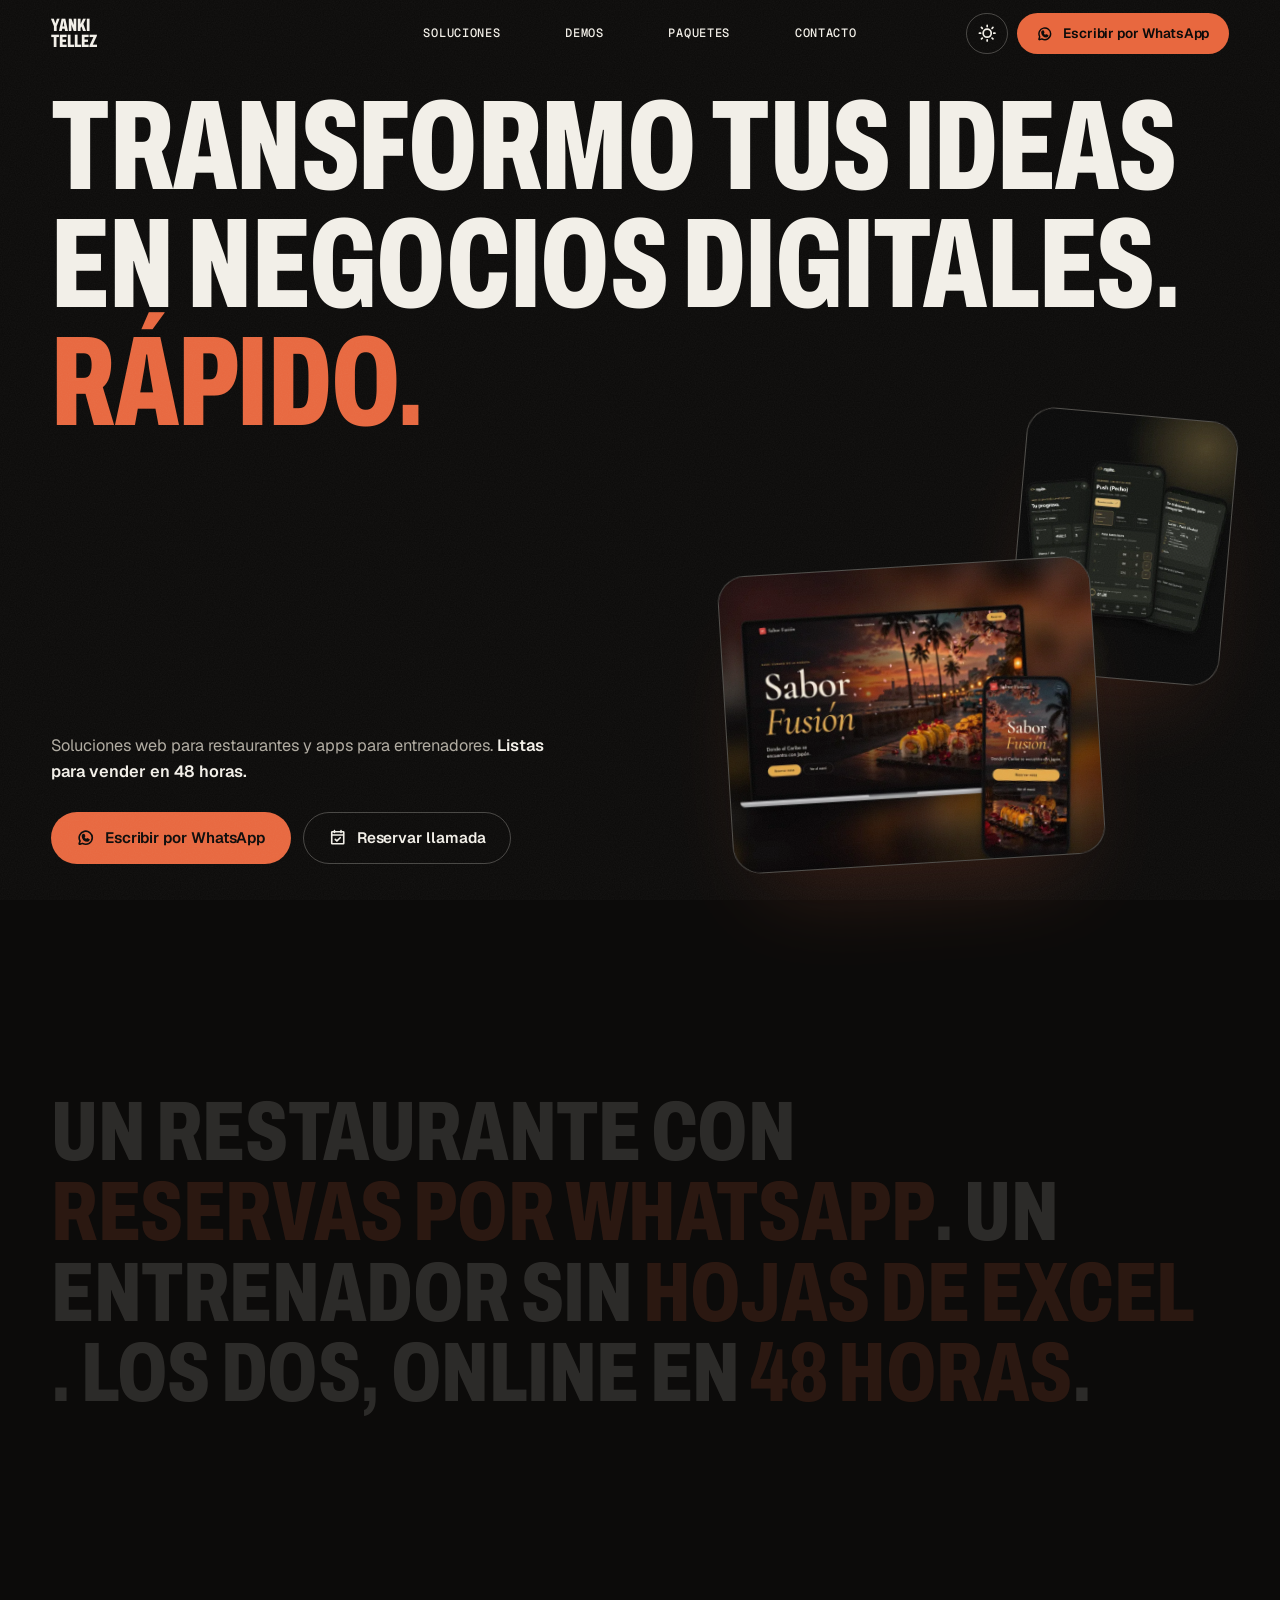
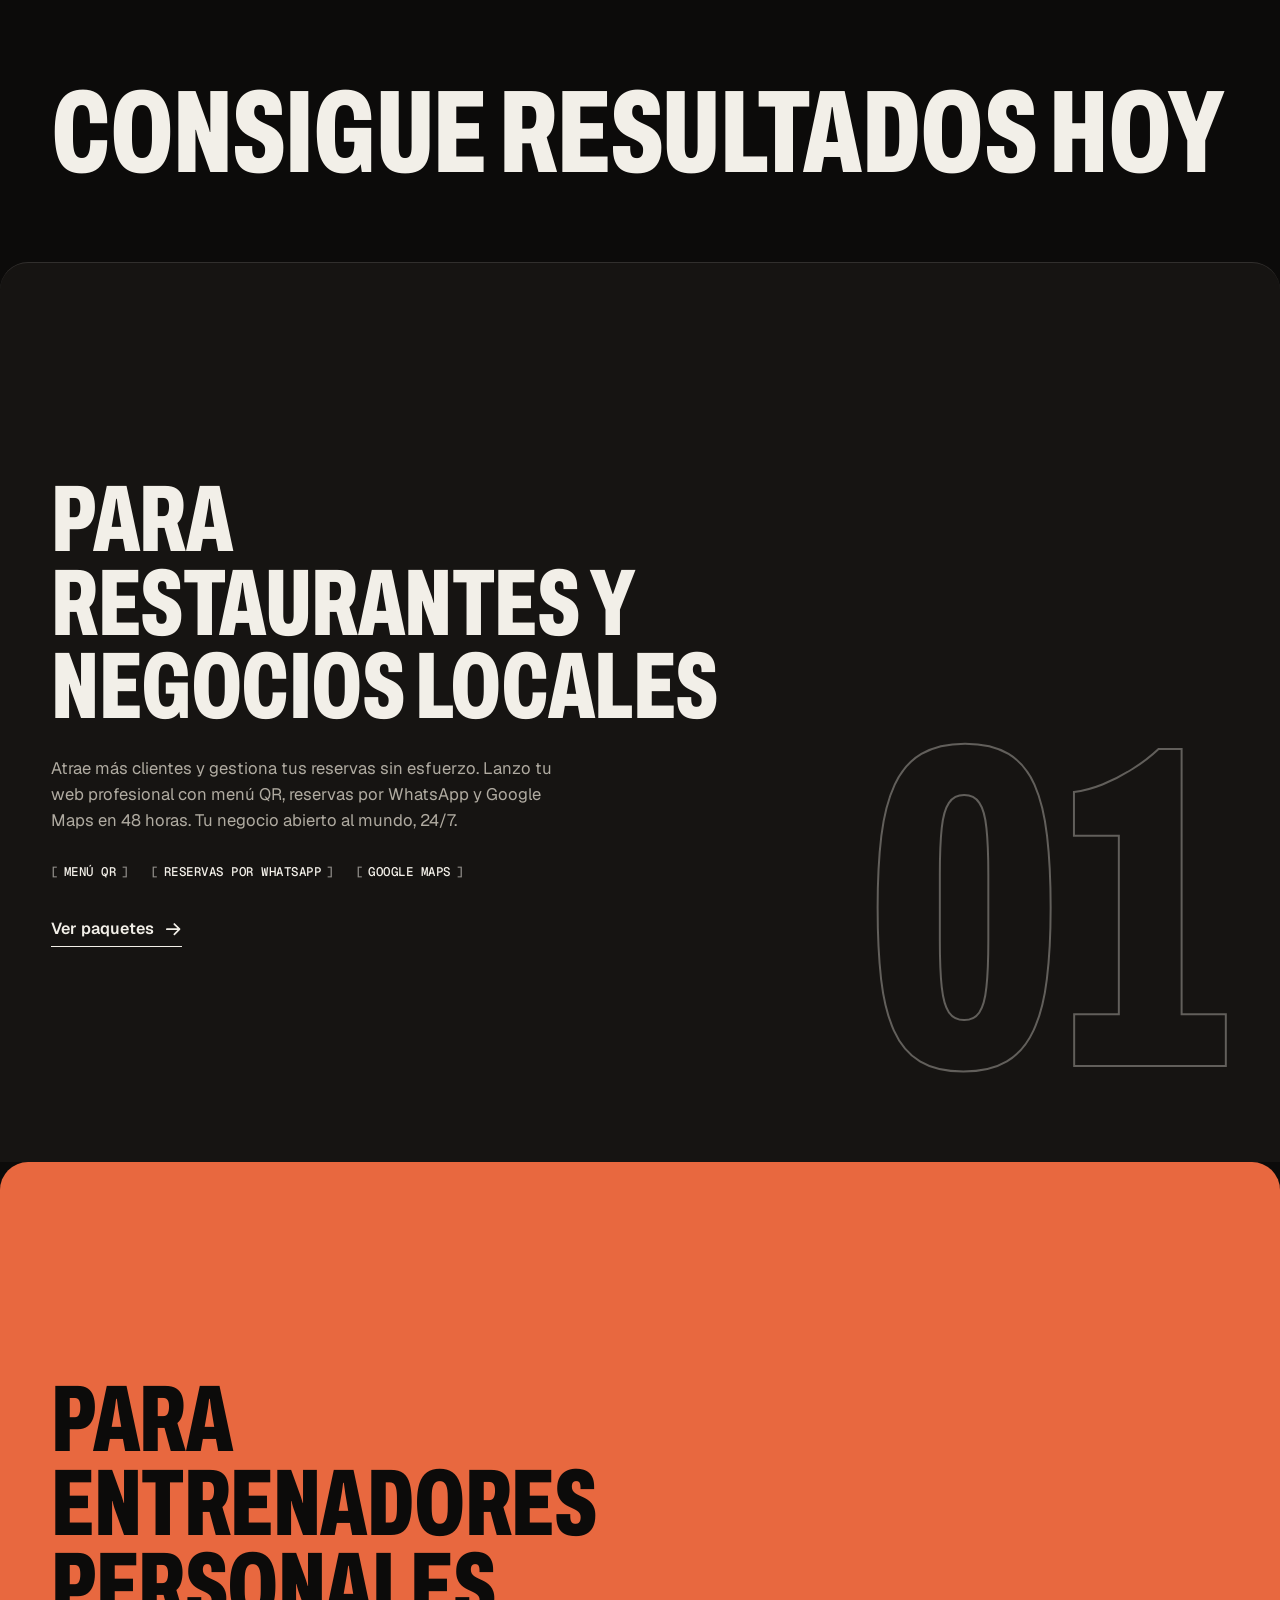
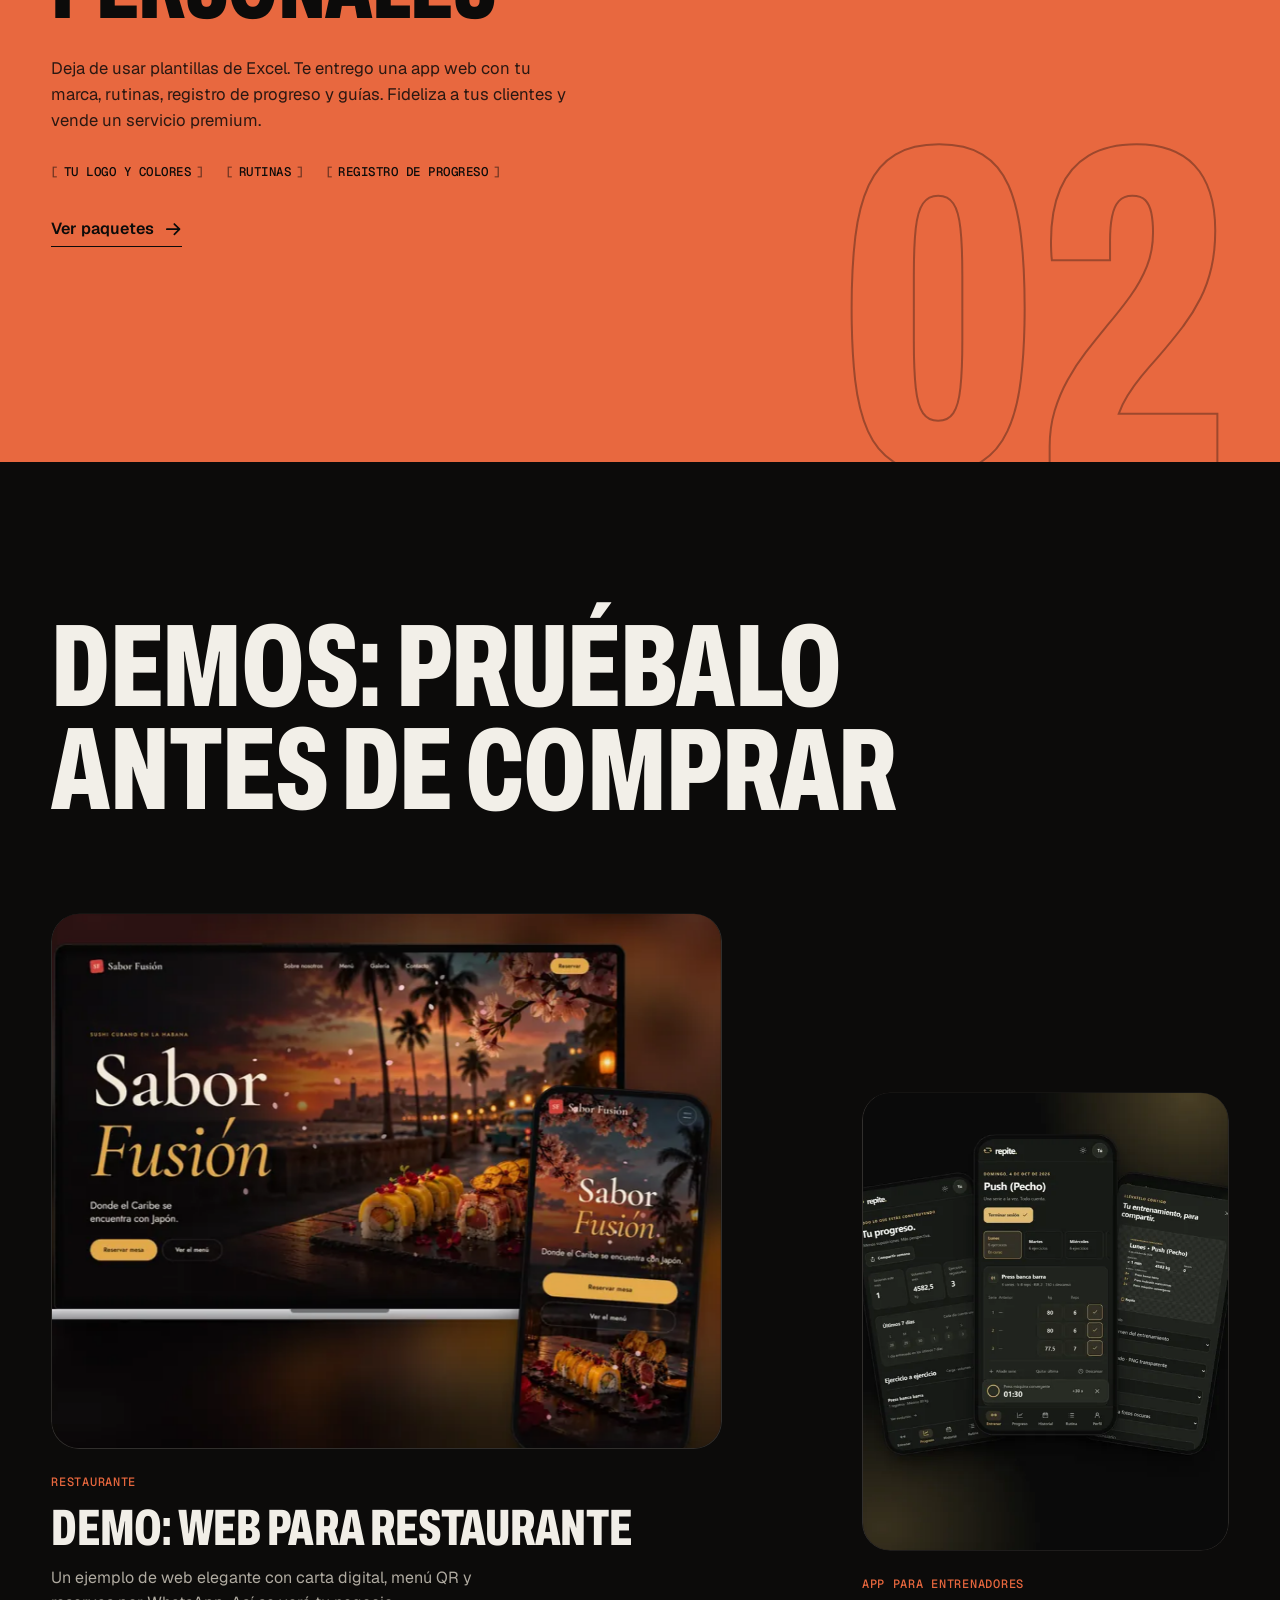
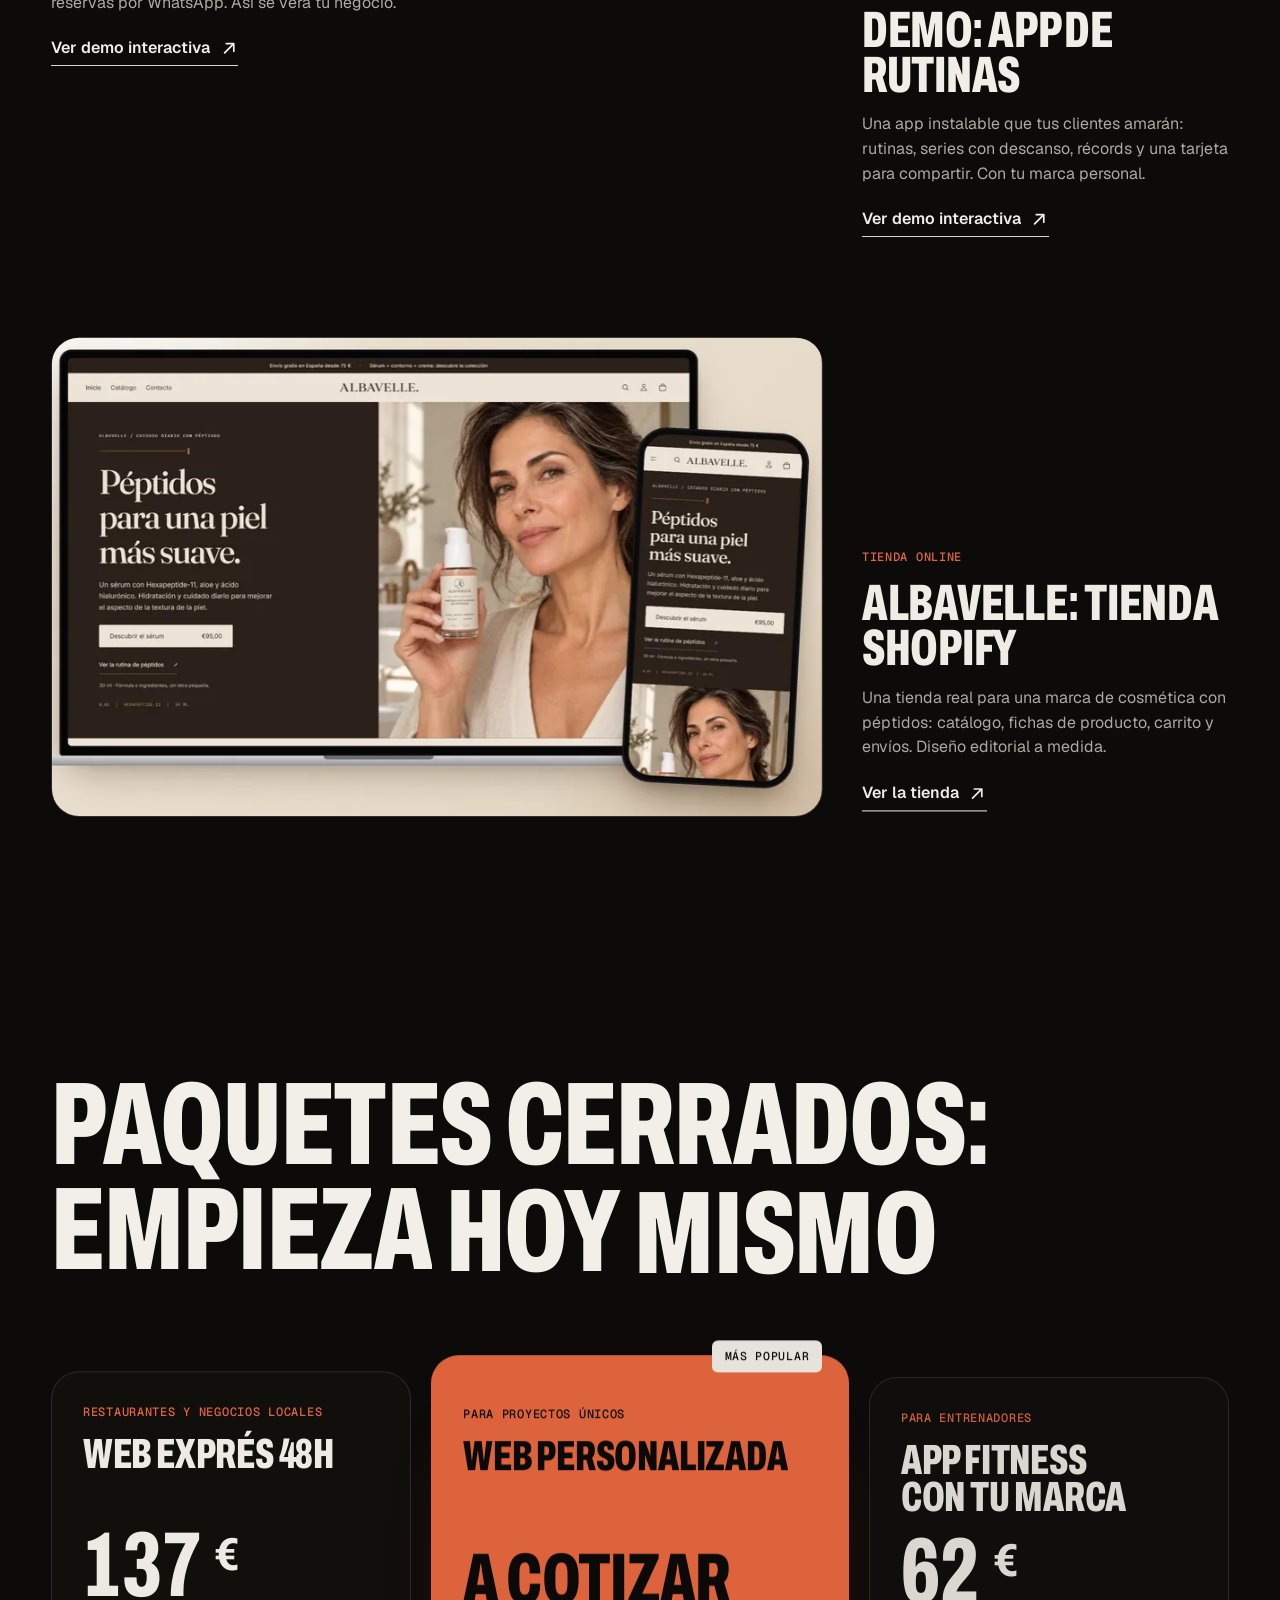
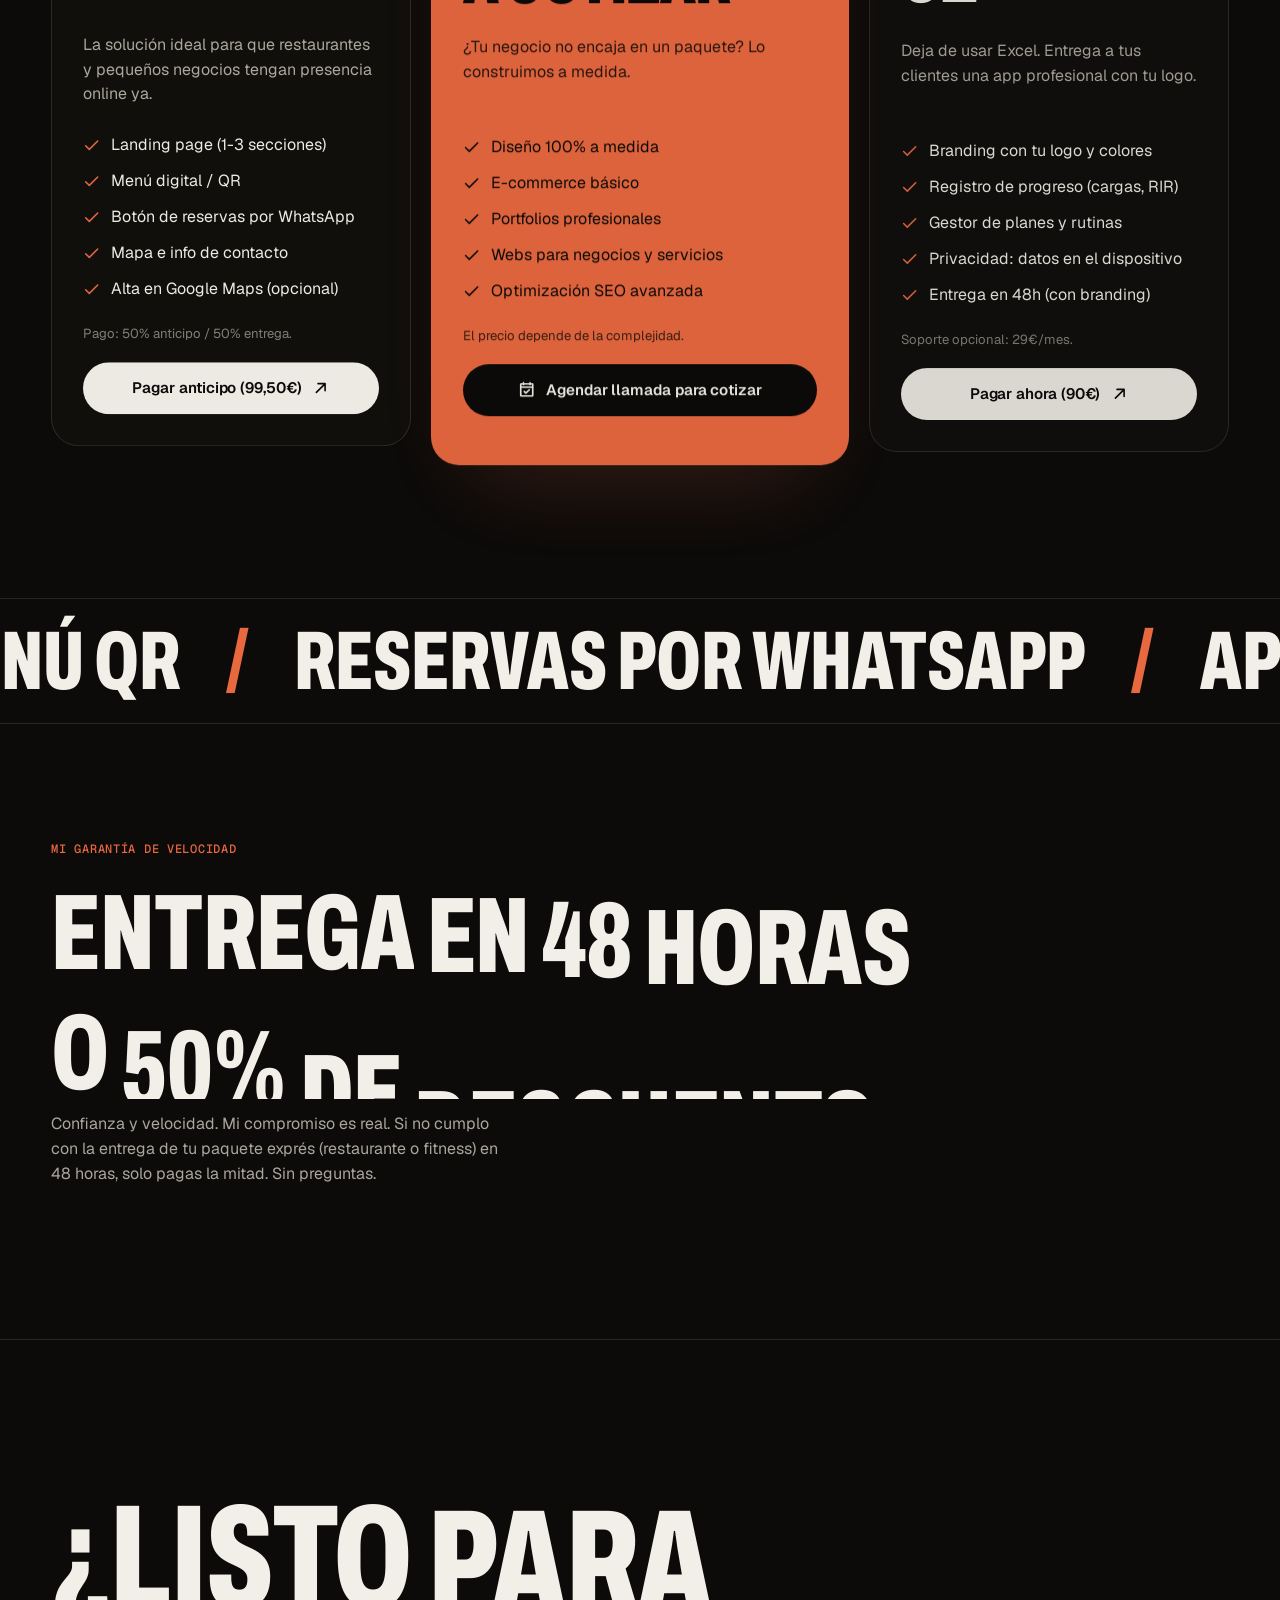
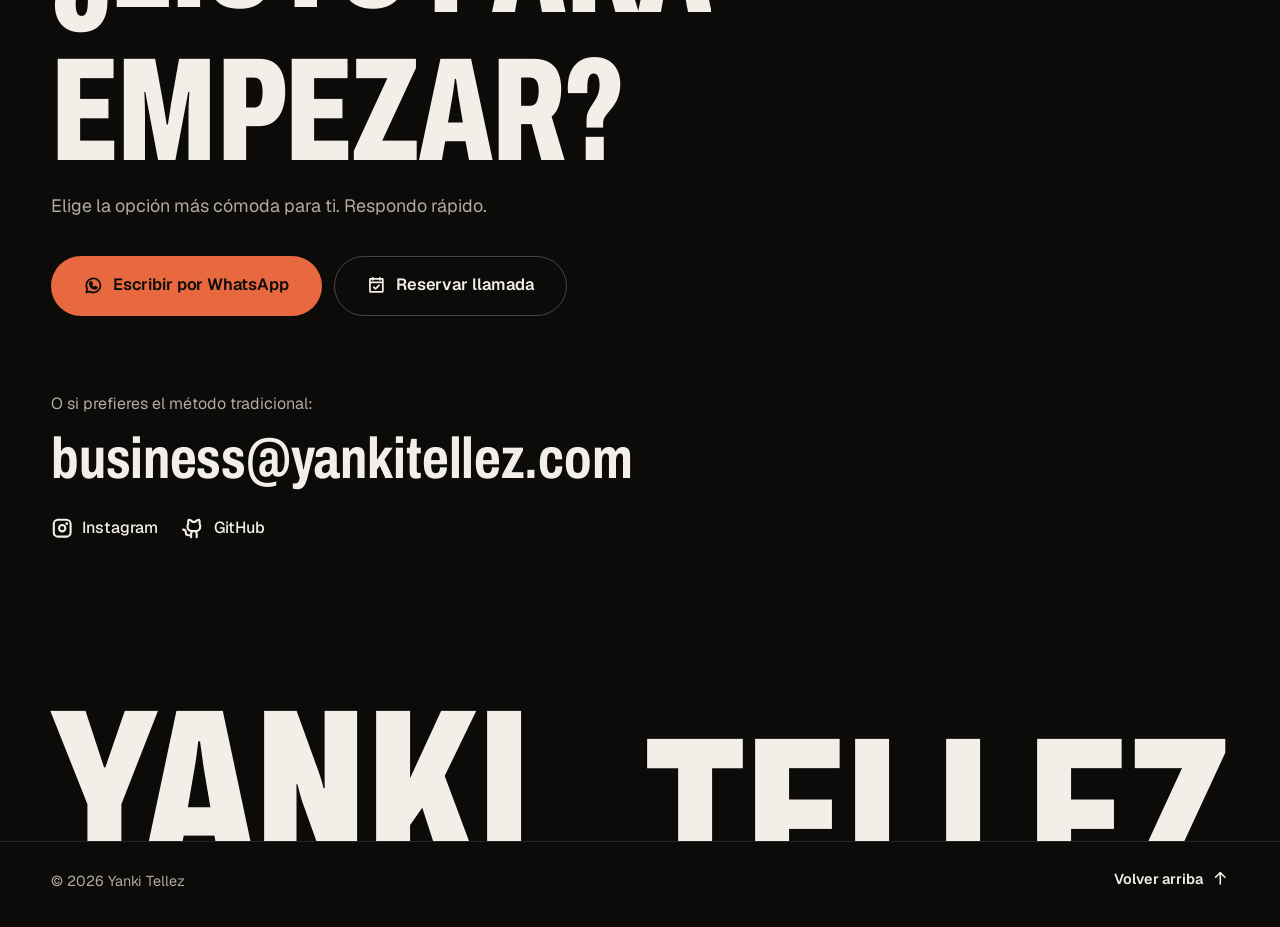
<file: index.html>
<!DOCTYPE html>
<html lang="es" data-theme="dark">
<head>
    <meta charset="UTF-8">
    <meta name="viewport" content="width=device-width, initial-scale=1, viewport-fit=cover">
    <title>Yanki Tellez | Webs y apps listas para vender en 48 horas</title>
    <meta name="description" content="Webs para restaurantes y apps para entrenadores personales, listas para vender en 48 horas. Paquetes cerrados, demos reales y garantía de entrega.">
    <meta name="author" content="Yanki Tellez">
    <meta name="theme-color" content="#0c0b0a">
    <link rel="canonical" href="https://yankitellez.com/">

    <meta property="og:type" content="website">
    <meta property="og:locale" content="es_ES">
    <meta property="og:site_name" content="Yanki Tellez">
    <meta property="og:title" content="Yanki Tellez | Webs y apps listas para vender en 48 horas">
    <meta property="og:description" content="Webs para restaurantes y apps para entrenadores personales. Paquetes cerrados, demos reales y entrega en 48 horas o 50% de descuento.">
    <meta property="og:url" content="https://yankitellez.com/">
    <meta property="og:image" content="https://yankitellez.com/og-image.jpg">
    <meta property="og:image:width" content="1200">
    <meta property="og:image:height" content="630">
    <meta property="og:image:alt" content="Yanki Tellez: transformo tus ideas en negocios digitales. Rápido.">
    <meta name="twitter:card" content="summary_large_image">

    <link rel="icon" href="favicon.svg" type="image/svg+xml">

    <!-- Tema: se aplica antes del primer pintado para evitar parpadeos -->
    <script>
        try {
            var t = localStorage.getItem('yt-theme');
            if (t === 'light' || t === 'dark') document.documentElement.setAttribute('data-theme', t);
        } catch (e) {}
    </script>

    <link rel="preload" href="fonts/archivo-wdth.woff2" as="font" type="font/woff2" crossorigin>
    <link rel="preload" href="fonts/geist.woff2" as="font" type="font/woff2" crossorigin>
    <link rel="stylesheet" href="css/styles.css">

    <script type="application/ld+json">
    {
        "@context": "https://schema.org",
        "@type": "ProfessionalService",
        "name": "Yanki Tellez",
        "url": "https://yankitellez.com/",
        "email": "business@yankitellez.com",
        "description": "Webs para restaurantes y apps para entrenadores personales, listas para vender en 48 horas.",
        "sameAs": ["https://www.instagram.com/yankitzz/", "https://github.com/4nk1tb"],
        "makesOffer": [
            { "@type": "Offer", "name": "Web Exprés 48h", "price": "199", "priceCurrency": "EUR" },
            { "@type": "Offer", "name": "App Fitness con tu marca", "price": "90", "priceCurrency": "EUR" }
        ]
    }
    </script>
</head>
<body>

<!-- Iconos: Phosphor Icons (MIT), peso bold -->
<svg xmlns="http://www.w3.org/2000/svg" width="0" height="0" style="position:absolute" aria-hidden="true" focusable="false">
  <symbol id="i-arrow-up-right" viewBox="0 0 256 256" fill="currentColor"><path d="M204,64V168a12,12,0,0,1-24,0V93L72.49,200.49a12,12,0,0,1-17-17L163,76H88a12,12,0,0,1,0-24H192A12,12,0,0,1,204,64Z"/></symbol>
  <symbol id="i-arrow-right" viewBox="0 0 256 256" fill="currentColor"><path d="M224.49,136.49l-72,72a12,12,0,0,1-17-17L187,140H40a12,12,0,0,1,0-24H187L135.51,64.48a12,12,0,0,1,17-17l72,72A12,12,0,0,1,224.49,136.49Z"/></symbol>
  <symbol id="i-arrow-up" viewBox="0 0 256 256" fill="currentColor"><path d="M208.49,120.49a12,12,0,0,1-17,0L140,69V216a12,12,0,0,1-24,0V69L64.49,120.49a12,12,0,0,1-17-17l72-72a12,12,0,0,1,17,0l72,72A12,12,0,0,1,208.49,120.49Z"/></symbol>
  <symbol id="i-whatsapp-logo" viewBox="0 0 256 256" fill="currentColor"><path d="M187.3,159.06A36.09,36.09,0,0,1,152,188a84.09,84.09,0,0,1-84-84A36.09,36.09,0,0,1,96.94,68.7,12,12,0,0,1,110,75.1l11.48,23a12,12,0,0,1-.75,12l-8.52,12.78a44.56,44.56,0,0,0,20.91,20.91l12.78-8.52a12,12,0,0,1,12-.75l23,11.48A12,12,0,0,1,187.3,159.06ZM236,128A108,108,0,0,1,78.77,224.15L46.34,235A20,20,0,0,1,21,209.66l10.81-32.43A108,108,0,1,1,236,128Zm-24,0A84,84,0,1,0,55.27,170.06a12,12,0,0,1,1,9.81l-9.93,29.79,29.79-9.93a12.1,12.1,0,0,1,3.8-.62,12,12,0,0,1,6,1.62A84,84,0,0,0,212,128Z"/></symbol>
  <symbol id="i-calendar-check" viewBox="0 0 256 256" fill="currentColor"><path d="M208,28H188V24a12,12,0,0,0-24,0v4H92V24a12,12,0,0,0-24,0v4H48A20,20,0,0,0,28,48V208a20,20,0,0,0,20,20H208a20,20,0,0,0,20-20V48A20,20,0,0,0,208,28ZM68,52a12,12,0,0,0,24,0h72a12,12,0,0,0,24,0h16V76H52V52ZM52,204V100H204V204Zm120.49-84.49a12,12,0,0,1,0,17l-48,48a12,12,0,0,1-17,0l-24-24a12,12,0,0,1,17-17L116,159l39.51-39.52A12,12,0,0,1,172.49,119.51Z"/></symbol>
  <symbol id="i-check" viewBox="0 0 256 256" fill="currentColor"><path d="M232.49,80.49l-128,128a12,12,0,0,1-17,0l-56-56a12,12,0,1,1,17-17L96,183,215.51,63.51a12,12,0,0,1,17,17Z"/></symbol>
  <symbol id="i-sun" viewBox="0 0 256 256" fill="currentColor"><path d="M116,36V20a12,12,0,0,1,24,0V36a12,12,0,0,1-24,0Zm80,92a68,68,0,1,1-68-68A68.07,68.07,0,0,1,196,128Zm-24,0a44,44,0,1,0-44,44A44.05,44.05,0,0,0,172,128ZM51.51,68.49a12,12,0,1,0,17-17l-12-12a12,12,0,0,0-17,17Zm0,119-12,12a12,12,0,0,0,17,17l12-12a12,12,0,1,0-17-17ZM196,72a12,12,0,0,0,8.49-3.51l12-12a12,12,0,0,0-17-17l-12,12A12,12,0,0,0,196,72Zm8.49,115.51a12,12,0,0,0-17,17l12,12a12,12,0,0,0,17-17ZM48,128a12,12,0,0,0-12-12H20a12,12,0,0,0,0,24H36A12,12,0,0,0,48,128Zm80,80a12,12,0,0,0-12,12v16a12,12,0,0,0,24,0V220A12,12,0,0,0,128,208Zm108-92H220a12,12,0,0,0,0,24h16a12,12,0,0,0,0-24Z"/></symbol>
  <symbol id="i-moon" viewBox="0 0 256 256" fill="currentColor"><path d="M236.37,139.4a12,12,0,0,0-12-3A84.07,84.07,0,0,1,119.6,31.59a12,12,0,0,0-15-15A108.86,108.86,0,0,0,49.69,55.07,108,108,0,0,0,136,228a107.09,107.09,0,0,0,64.93-21.69,108.86,108.86,0,0,0,38.44-54.94A12,12,0,0,0,236.37,139.4Zm-49.88,47.74A84,84,0,0,1,68.86,69.51,84.93,84.93,0,0,1,92.27,48.29Q92,52.13,92,56A108.12,108.12,0,0,0,200,164q3.87,0,7.71-.27A84.79,84.79,0,0,1,186.49,187.14Z"/></symbol>
  <symbol id="i-instagram-logo" viewBox="0 0 256 256" fill="currentColor"><path d="M128,80a48,48,0,1,0,48,48A48.05,48.05,0,0,0,128,80Zm0,72a24,24,0,1,1,24-24A24,24,0,0,1,128,152ZM176,20H80A60.07,60.07,0,0,0,20,80v96a60.07,60.07,0,0,0,60,60h96a60.07,60.07,0,0,0,60-60V80A60.07,60.07,0,0,0,176,20Zm36,156a36,36,0,0,1-36,36H80a36,36,0,0,1-36-36V80A36,36,0,0,1,80,44h96a36,36,0,0,1,36,36ZM196,76a16,16,0,1,1-16-16A16,16,0,0,1,196,76Z"/></symbol>
  <symbol id="i-github-logo" viewBox="0 0 256 256" fill="currentColor"><path d="M212.62,75.17A63.7,63.7,0,0,0,206.39,26,12,12,0,0,0,196,20a63.71,63.71,0,0,0-50,24H126A63.71,63.71,0,0,0,76,20a12,12,0,0,0-10.39,6,63.7,63.7,0,0,0-6.23,49.17A61.5,61.5,0,0,0,52,104v8a60.1,60.1,0,0,0,45.76,58.28A43.66,43.66,0,0,0,92,192v4H76a20,20,0,0,1-20-20,44.05,44.05,0,0,0-44-44,12,12,0,0,0,0,24,20,20,0,0,1,20,20,44.05,44.05,0,0,0,44,44H92v12a12,12,0,0,0,24,0V192a20,20,0,0,1,40,0v40a12,12,0,0,0,24,0V192a43.66,43.66,0,0,0-5.76-21.72A60.1,60.1,0,0,0,220,112v-8A61.5,61.5,0,0,0,212.62,75.17ZM196,112a36,36,0,0,1-36,36H112a36,36,0,0,1-36-36v-8a37.87,37.87,0,0,1,6.13-20.12,11.65,11.65,0,0,0,1.58-11.49,39.9,39.9,0,0,1-.4-27.72,39.87,39.87,0,0,1,26.41,17.8A12,12,0,0,0,119.82,68h32.35a12,12,0,0,0,10.11-5.53,39.84,39.84,0,0,1,26.41-17.8,39.9,39.9,0,0,1-.4,27.72,12,12,0,0,0,1.61,11.53A37.85,37.85,0,0,1,196,104Z"/></symbol>
  <symbol id="i-list" viewBox="0 0 256 256" fill="currentColor"><path d="M228,128a12,12,0,0,1-12,12H40a12,12,0,0,1,0-24H216A12,12,0,0,1,228,128ZM40,76H216a12,12,0,0,0,0-24H40a12,12,0,0,0,0,24ZM216,180H40a12,12,0,0,0,0,24H216a12,12,0,0,0,0-24Z"/></symbol>
  <symbol id="i-x" viewBox="0 0 256 256" fill="currentColor"><path d="M208.49,191.51a12,12,0,0,1-17,17L128,145,64.49,208.49a12,12,0,0,1-17-17L111,128,47.51,64.49a12,12,0,0,1,17-17L128,111l63.51-63.52a12,12,0,0,1,17,17L145,128Z"/></symbol>
</svg>

<a class="skip" href="#main">Saltar al contenido</a>

<div class="glow" aria-hidden="true"></div>
<div class="grain" aria-hidden="true"></div>

<!-- ============ NAVEGACIÓN ============ -->
<header class="nav" id="nav">
    <a class="nav__brand" href="#inicio" aria-label="Yanki Tellez, ir al inicio">
        <span>Yanki</span><span>Tellez</span>
    </a>

    <nav class="nav__links" aria-label="Principal">
        <a href="#soluciones" data-nav-link>Soluciones</a>
        <a href="#demos" data-nav-link>Demos</a>
        <a href="#paquetes" data-nav-link>Paquetes</a>
        <a href="#contacto" data-nav-link>Contacto</a>
    </nav>

    <div class="nav__actions">
        <button class="icon-btn theme-toggle" type="button" id="theme-toggle" aria-label="Cambiar a modo claro">
            <svg class="i i-sun" aria-hidden="true"><use href="#i-sun"/></svg>
            <svg class="i i-moon" aria-hidden="true"><use href="#i-moon"/></svg>
        </button>
        <a class="btn btn--primary btn--sm nav__cta" href="https://wa.me/34654092377?text=Hola%20Yanki%2C%20he%20visto%20tu%20portafolio%20y%20estoy%20interesado%20en%20tus%20servicios." target="_blank" rel="noopener noreferrer" data-magnetic>
            <svg class="i" aria-hidden="true"><use href="#i-whatsapp-logo"/></svg>
            <span>Escribir por WhatsApp</span>
        </a>
        <button class="icon-btn nav__burger" type="button" id="menu-toggle" aria-expanded="false" aria-controls="menu" aria-label="Abrir menú">
            <svg class="i i-open" aria-hidden="true"><use href="#i-list"/></svg>
            <svg class="i i-close" aria-hidden="true"><use href="#i-x"/></svg>
        </button>
    </div>
</header>

<!-- Menú móvil -->
<div class="menu" id="menu" aria-hidden="true" data-lenis-prevent>
    <nav class="menu__links" aria-label="Menú móvil">
        <a href="#soluciones" data-menu-link>Soluciones</a>
        <a href="#demos" data-menu-link>Demos</a>
        <a href="#paquetes" data-menu-link>Paquetes</a>
        <a href="#contacto" data-menu-link>Contacto</a>
    </nav>
    <div class="menu__foot">
        <a class="btn btn--primary" href="https://wa.me/34654092377?text=Hola%20Yanki%2C%20he%20visto%20tu%20portafolio%20y%20estoy%20interesado%20en%20tus%20servicios." target="_blank" rel="noopener noreferrer">
            <svg class="i" aria-hidden="true"><use href="#i-whatsapp-logo"/></svg>
            <span>Escribir por WhatsApp</span>
        </a>
        <a class="btn btn--ghost" href="https://calendly.com/yankitellez/30min" target="_blank" rel="noopener noreferrer">
            <svg class="i" aria-hidden="true"><use href="#i-calendar-check"/></svg>
            <span>Reservar llamada</span>
        </a>
    </div>
</div>

<main id="main">

    <!-- ============ HERO ============ -->
    <section class="hero" id="inicio">
        <div class="hero__inner">
            <h1 class="hero__title display">
                <span class="line"><span class="line__in">Transformo tus ideas</span></span>
                <span class="line"><span class="line__in">en negocios digitales.</span></span>
                <span class="line line--accent"><span class="line__in">Rápido.</span></span>
            </h1>

            <div class="hero__copy">
                <p class="hero__sub">
                    Soluciones web para restaurantes y apps para entrenadores.
                    <strong>Listas para vender en 48 horas.</strong>
                </p>
                <div class="cta-row">
                    <a class="btn btn--primary" href="https://wa.me/34654092377?text=Hola%20Yanki%2C%20he%20visto%20tu%20portafolio%20y%20estoy%20interesado%20en%20tus%20servicios." target="_blank" rel="noopener noreferrer" data-magnetic>
                        <svg class="i" aria-hidden="true"><use href="#i-whatsapp-logo"/></svg>
                        <span>Escribir por WhatsApp</span>
                    </a>
                    <a class="btn btn--ghost" href="https://calendly.com/yankitellez/30min" target="_blank" rel="noopener noreferrer" data-magnetic>
                        <svg class="i" aria-hidden="true"><use href="#i-calendar-check"/></svg>
                        <span>Reservar llamada</span>
                    </a>
                </div>
            </div>

            <div class="hero__visual" data-hero-visual>
                <figure class="shot shot--a">
                    <img src="img/sabor-fusion-800.webp"
                         srcset="img/sabor-fusion-800.webp 800w, img/sabor-fusion.webp 1600w"
                         sizes="(min-width: 1024px) 34vw, 78vw"
                         width="1600" height="1280" alt="" fetchpriority="high" decoding="async">
                </figure>
                <figure class="shot shot--b">
                    <img src="img/repite-640.webp"
                         srcset="img/repite-640.webp 640w, img/repite.webp 1280w"
                         sizes="(min-width: 1024px) 22vw, 50vw"
                         width="1280" height="1600" alt="" decoding="async">
                </figure>
            </div>
        </div>
    </section>

    <!-- ============ MANIFIESTO ============ -->
    <section class="manifesto" aria-label="En una frase">
        <div class="container">
            <p class="manifesto__text display" data-lit>
                Un restaurante con <em>reservas por WhatsApp</em>. Un entrenador sin <em>hojas de Excel</em>. <span class="nb">Los dos,</span> online en <em>48 horas</em>.
            </p>
        </div>
    </section>

    <!-- ============ SOLUCIONES ============ -->
    <section class="solutions" id="soluciones" aria-labelledby="soluciones-title">
        <div class="container solutions__head">
            <h2 class="h2 display" id="soluciones-title" data-split>Consigue resultados hoy</h2>
        </div>

        <div class="stack">
            <article class="panel panel--a" data-panel>
                <div class="panel__inner container">
                    <div class="panel__content">
                        <h3 class="panel__title display">Para restaurantes y negocios locales</h3>
                        <p class="panel__text">Atrae más clientes y gestiona tus reservas sin esfuerzo. Lanzo tu web profesional con menú QR, reservas por WhatsApp y Google Maps en 48 horas. Tu negocio abierto al mundo, 24/7.</p>
                        <ul class="tags" aria-label="Qué incluye">
                            <li>Menú QR</li>
                            <li>Reservas por WhatsApp</li>
                            <li>Google Maps</li>
                        </ul>
                        <a class="link-arrow" href="#paquetes">
                            <span>Ver paquetes</span>
                            <svg class="i" aria-hidden="true"><use href="#i-arrow-right"/></svg>
                        </a>
                    </div>
                    <span class="panel__num" aria-hidden="true">01</span>
                </div>
            </article>

            <article class="panel panel--b" data-panel>
                <div class="panel__inner container">
                    <div class="panel__content">
                        <h3 class="panel__title display">Para entrenadores personales</h3>
                        <p class="panel__text">Deja de usar plantillas de Excel. Te entrego una app web con tu marca, rutinas, registro de progreso y guías. Fideliza a tus clientes y vende un servicio premium.</p>
                        <ul class="tags" aria-label="Qué incluye">
                            <li>Tu logo y colores</li>
                            <li>Rutinas</li>
                            <li>Registro de progreso</li>
                        </ul>
                        <a class="link-arrow" href="#paquetes">
                            <span>Ver paquetes</span>
                            <svg class="i" aria-hidden="true"><use href="#i-arrow-right"/></svg>
                        </a>
                    </div>
                    <span class="panel__num" aria-hidden="true">02</span>
                </div>
            </article>
        </div>
    </section>

    <!-- ============ DEMOS ============ -->
    <section class="demos" id="demos" aria-labelledby="demos-title">
        <div class="container">
            <h2 class="h2 display" id="demos-title" data-split>Demos: pruébalo antes de comprar</h2>

            <div class="demos__grid">
                <article class="demo demo--a">
                    <a class="demo__media" href="https://sabor-fusion-web.pages.dev/" target="_blank" rel="noopener noreferrer" tabindex="-1" aria-hidden="true">
                        <img data-parallax src="img/sabor-fusion.webp"
                             srcset="img/sabor-fusion-800.webp 800w, img/sabor-fusion.webp 1600w"
                             sizes="(min-width: 900px) 56vw, 92vw"
                             width="1600" height="1280" alt="Web de Sabor Fusión en ordenador y móvil: portada con el Malecón de La Habana al atardecer, flores de cerezo y rolls de sushi fusión" loading="lazy" decoding="async">
                        <span class="demo__go"><svg class="i" aria-hidden="true"><use href="#i-arrow-up-right"/></svg></span>
                    </a>
                    <div class="demo__body">
                        <p class="demo__kind mono">Restaurante</p>
                        <h3 class="demo__title display">Demo: web para restaurante</h3>
                        <p class="demo__text">Un ejemplo de web elegante con carta digital, menú QR y reservas por WhatsApp. Así se verá tu negocio.</p>
                        <a class="link-arrow" href="https://sabor-fusion-web.pages.dev/" target="_blank" rel="noopener noreferrer">
                            <span>Ver demo interactiva<span class="sr-only"> del restaurante Sabor Fusión (se abre en una pestaña nueva)</span></span>
                            <svg class="i" aria-hidden="true"><use href="#i-arrow-up-right"/></svg>
                        </a>
                    </div>
                </article>

                <article class="demo demo--b">
                    <a class="demo__media demo__media--tall" href="https://4nk1tb.github.io/rutina-cliente1/" target="_blank" rel="noopener noreferrer" tabindex="-1" aria-hidden="true">
                        <img data-parallax src="img/repite.webp"
                             srcset="img/repite-640.webp 640w, img/repite.webp 1280w"
                             sizes="(min-width: 900px) 34vw, 92vw"
                             width="1280" height="1600" alt="App Repite en tres móviles: progreso semanal, entrenamiento con series y temporizador de descanso, y tarjeta para compartir la sesión" loading="lazy" decoding="async">
                        <span class="demo__go"><svg class="i" aria-hidden="true"><use href="#i-arrow-up-right"/></svg></span>
                    </a>
                    <div class="demo__body">
                        <p class="demo__kind mono">App para entrenadores</p>
                        <h3 class="demo__title display">Demo: app de rutinas</h3>
                        <p class="demo__text">Una app instalable que tus clientes amarán: rutinas, series con descanso, récords y una tarjeta para compartir. Con tu marca personal.</p>
                        <a class="link-arrow" href="https://4nk1tb.github.io/rutina-cliente1/" target="_blank" rel="noopener noreferrer">
                            <span>Ver demo interactiva<span class="sr-only"> de la app de rutinas (se abre en una pestaña nueva)</span></span>
                            <svg class="i" aria-hidden="true"><use href="#i-arrow-up-right"/></svg>
                        </a>
                    </div>
                </article>

                <article class="demo demo--c">
                    <a class="demo__media demo__media--wide" href="https://albavelle.com/" target="_blank" rel="noopener noreferrer" tabindex="-1" aria-hidden="true">
                        <img data-parallax src="img/albavelle.webp"
                             srcset="img/albavelle-960.webp 960w, img/albavelle.webp 1920w"
                             sizes="(min-width: 900px) 66vw, 92vw"
                             width="1920" height="1200" alt="Tienda online ALBAVELLE en ordenador y móvil: portada «Péptidos para una piel más suave» con una mujer sosteniendo el sérum" loading="lazy" decoding="async">
                        <span class="demo__go"><svg class="i" aria-hidden="true"><use href="#i-arrow-up-right"/></svg></span>
                    </a>
                    <div class="demo__body">
                        <p class="demo__kind mono">Tienda online</p>
                        <h3 class="demo__title display">ALBAVELLE: tienda Shopify</h3>
                        <p class="demo__text">Una tienda real para una marca de cosmética con péptidos: catálogo, fichas de producto, carrito y envíos. Diseño editorial a medida.</p>
                        <a class="link-arrow" href="https://albavelle.com/" target="_blank" rel="noopener noreferrer">
                            <span>Ver la tienda<span class="sr-only"> ALBAVELLE (se abre en una pestaña nueva)</span></span>
                            <svg class="i" aria-hidden="true"><use href="#i-arrow-up-right"/></svg>
                        </a>
                    </div>
                </article>
            </div>
        </div>
    </section>

    <!-- ============ PAQUETES ============ -->
    <section class="plans-section" id="paquetes" aria-labelledby="paquetes-title">
        <div class="container">
            <h2 class="h2 display" id="paquetes-title" data-split>Paquetes cerrados: empieza hoy mismo</h2>

            <div class="plans">
                <!-- Paquete 1 -->
                <article class="plan" data-spot>
                    <p class="plan__for mono">Restaurantes y negocios locales</p>
                    <h3 class="plan__name display">Web Exprés 48h</h3>
                    <p class="plan__price display"><span class="sr-only">199 euros</span><span aria-hidden="true" class="plan__amount"><span data-count="199">199</span><span class="plan__cur">€</span></span></p>
                    <p class="plan__desc">La solución ideal para que restaurantes y pequeños negocios tengan presencia online ya.</p>
                    <ul class="plan__list">
                        <li><svg class="i" aria-hidden="true"><use href="#i-check"/></svg>Landing page (1-3 secciones)</li>
                        <li><svg class="i" aria-hidden="true"><use href="#i-check"/></svg>Menú digital / QR</li>
                        <li><svg class="i" aria-hidden="true"><use href="#i-check"/></svg>Botón de reservas por WhatsApp</li>
                        <li><svg class="i" aria-hidden="true"><use href="#i-check"/></svg>Mapa e info de contacto</li>
                        <li><svg class="i" aria-hidden="true"><use href="#i-check"/></svg>Alta en Google Maps (opcional)</li>
                    </ul>
                    <p class="plan__note">Pago: 50% anticipo / 50% entrega.</p>
                    <a class="btn btn--pay" href="https://paypal.me/YankiTzz/99.50" target="_blank" rel="noopener noreferrer" data-magnetic>
                        <span>Pagar anticipo (99,50€)</span>
                        <svg class="i" aria-hidden="true"><use href="#i-arrow-up-right"/></svg>
                    </a>
                </article>

                <!-- Paquete 2 (destacado) -->
                <article class="plan plan--featured" data-spot>
                    <span class="plan__flag">Más popular</span>
                    <p class="plan__for mono">Para proyectos únicos</p>
                    <h3 class="plan__name display">Web personalizada</h3>
                    <p class="plan__price plan__price--text display">A cotizar</p>
                    <p class="plan__desc">¿Tu negocio no encaja en un paquete? Lo construimos a medida.</p>
                    <ul class="plan__list">
                        <li><svg class="i" aria-hidden="true"><use href="#i-check"/></svg>Diseño 100% a medida</li>
                        <li><svg class="i" aria-hidden="true"><use href="#i-check"/></svg>E-commerce básico</li>
                        <li><svg class="i" aria-hidden="true"><use href="#i-check"/></svg>Portfolios profesionales</li>
                        <li><svg class="i" aria-hidden="true"><use href="#i-check"/></svg>Webs para negocios y servicios</li>
                        <li><svg class="i" aria-hidden="true"><use href="#i-check"/></svg>Optimización SEO avanzada</li>
                    </ul>
                    <p class="plan__note">El precio depende de la complejidad.</p>
                    <a class="btn btn--dark" href="https://calendly.com/yankitellez/30min" target="_blank" rel="noopener noreferrer" data-magnetic>
                        <svg class="i" aria-hidden="true"><use href="#i-calendar-check"/></svg>
                        <span>Agendar llamada para cotizar</span>
                    </a>
                </article>

                <!-- Paquete 3 -->
                <article class="plan" data-spot>
                    <p class="plan__for mono">Para entrenadores</p>
                    <h3 class="plan__name display">App fitness con tu marca</h3>
                    <p class="plan__price display"><span class="sr-only">90 euros</span><span aria-hidden="true" class="plan__amount"><span data-count="90">90</span><span class="plan__cur">€</span></span></p>
                    <p class="plan__desc">Deja de usar Excel. Entrega a tus clientes una app profesional con tu logo.</p>
                    <ul class="plan__list">
                        <li><svg class="i" aria-hidden="true"><use href="#i-check"/></svg>Branding con tu logo y colores</li>
                        <li><svg class="i" aria-hidden="true"><use href="#i-check"/></svg>Registro de progreso (cargas, RIR)</li>
                        <li><svg class="i" aria-hidden="true"><use href="#i-check"/></svg>Gestor de planes y rutinas</li>
                        <li><svg class="i" aria-hidden="true"><use href="#i-check"/></svg>Privacidad: datos en el dispositivo</li>
                        <li><svg class="i" aria-hidden="true"><use href="#i-check"/></svg>Entrega en 48h (con branding)</li>
                    </ul>
                    <p class="plan__note">Soporte opcional: 29€/mes.</p>
                    <a class="btn btn--pay" href="https://paypal.me/YankiTzz/90" target="_blank" rel="noopener noreferrer" data-magnetic>
                        <span>Pagar ahora (90€)</span>
                        <svg class="i" aria-hidden="true"><use href="#i-arrow-up-right"/></svg>
                    </a>
                </article>
            </div>
        </div>
    </section>

    <!-- ============ GARANTÍA ============ -->
    <section class="guarantee" id="garantia" aria-labelledby="garantia-title">
        <div class="marquee" aria-hidden="true" data-marquee>
            <div class="marquee__track">
                <div class="marquee__group">
                    <span>Menú QR</span><i>/</i><span>Reservas por WhatsApp</span><i>/</i><span>App con tu marca</span><i>/</i><span>Rutinas y progreso</span><i>/</i>
                </div>
            </div>
        </div>

        <div class="container guarantee__body">
            <p class="mono guarantee__label" id="garantia-title">Mi garantía de velocidad</p>
            <p class="guarantee__big display" data-split>Entrega en 48 horas o 50% de descuento.</p>
            <p class="guarantee__text">Confianza y velocidad. Mi compromiso es real. Si no cumplo con la entrega de tu paquete exprés (restaurante o fitness) en 48 horas, solo pagas la mitad. Sin preguntas.</p>
        </div>
    </section>

</main>

<!-- ============ CONTACTO ============ -->
<footer class="footer" id="contacto">
    <div class="container footer__top">
        <h2 class="h2 h2--xl display" data-split>¿Listo para empezar?</h2>
        <p class="footer__lead">Elige la opción más cómoda para ti. Respondo rápido.</p>

        <div class="cta-row">
            <a class="btn btn--primary btn--lg" href="https://wa.me/34654092377?text=Hola%20Yanki%2C%20he%20visto%20tu%20portafolio%20y%20estoy%20interesado%20en%20tus%20servicios." target="_blank" rel="noopener noreferrer" data-magnetic>
                <svg class="i" aria-hidden="true"><use href="#i-whatsapp-logo"/></svg>
                <span>Escribir por WhatsApp</span>
            </a>
            <a class="btn btn--ghost btn--lg" href="https://calendly.com/yankitellez/30min" target="_blank" rel="noopener noreferrer" data-magnetic>
                <svg class="i" aria-hidden="true"><use href="#i-calendar-check"/></svg>
                <span>Reservar llamada</span>
            </a>
        </div>

        <div class="footer__alt">
            <p>O si prefieres el método tradicional:</p>
            <a class="footer__mail" href="mailto:business@yankitellez.com">business@yankitellez.com</a>
            <ul class="social">
                <li>
                    <a href="https://www.instagram.com/yankitzz/" target="_blank" rel="noopener noreferrer">
                        <svg class="i" aria-hidden="true"><use href="#i-instagram-logo"/></svg>
                        <span>Instagram<span class="sr-only"> de Yanki Tellez (se abre en una pestaña nueva)</span></span>
                    </a>
                </li>
                <li>
                    <a href="https://github.com/4nk1tb" target="_blank" rel="noopener noreferrer">
                        <svg class="i" aria-hidden="true"><use href="#i-github-logo"/></svg>
                        <span>GitHub<span class="sr-only"> de Yanki Tellez (se abre en una pestaña nueva)</span></span>
                    </a>
                </li>
            </ul>
        </div>
    </div>

    <div class="footer__word display" aria-hidden="true" data-word>
        <span>Yanki</span><span>Tellez</span>
    </div>

    <div class="container footer__bar">
        <p>© 2026 Yanki Tellez</p>
        <a class="link-arrow link-arrow--plain" href="#inicio">
            <span>Volver arriba</span>
            <svg class="i" aria-hidden="true"><use href="#i-arrow-up"/></svg>
        </a>
    </div>
</footer>

<script src="js/vendor/gsap.min.js" defer></script>
<script src="js/vendor/ScrollTrigger.min.js" defer></script>
<script src="js/vendor/lenis.min.js" defer></script>
<script src="js/main.js" defer></script>
</body>
</html>
</file>
<file: css/styles.css>
/* ==========================================================================
   Yanki Tellez - portfolio
   Estilos escritos a mano (sin Tailwind CDN). Un solo acento, un solo sistema
   de radios, dos temas (oscuro por defecto / claro) controlados por tokens.
   ========================================================================== */

/* ---------- Fuentes (autoalojadas) ---------- */
@font-face {
    font-family: "Archivo";
    src: url("../fonts/archivo-wdth.woff2") format("woff2");
    font-weight: 100 900;
    font-stretch: 62% 125%;
    font-display: swap;
}
@font-face {
    font-family: "Geist";
    src: url("../fonts/geist.woff2") format("woff2");
    font-weight: 100 900;
    font-display: swap;
}
@font-face {
    font-family: "Geist Mono";
    src: url("../fonts/geist-mono.woff2") format("woff2");
    font-weight: 100 900;
    font-display: swap;
}

/* ---------- Tokens ---------- */
:root {
    --font-display: "Archivo", "Arial Narrow", "Helvetica Neue", Arial, sans-serif;
    --font-body: "Geist", system-ui, -apple-system, "Segoe UI", Roboto, sans-serif;
    --font-mono: "Geist Mono", ui-monospace, "SFMono-Regular", Menlo, Consolas, monospace;

    --ease-out: cubic-bezier(0.16, 1, 0.3, 1);
    --ease-in-out: cubic-bezier(0.65, 0, 0.35, 1);

    /* Radios: contenedores 28 / interior 14 / interactivos pill */
    --r-lg: 28px;
    --r-md: 14px;
    --r-pill: 999px;

    --gutter: clamp(20px, 4vw, 56px);
    --maxw: 1440px;
    --nav-h: 4.25rem;

    /* Escala de capas */
    --z-content: 1;
    --z-grain: 50;
    --z-menu: 70;
    --z-nav: 75;
    --z-skip: 90;

    --accent: #e8683f;
    --on-accent: #0c0b0a;
}

:root[data-theme="dark"] {
    color-scheme: dark;
    --bg: #0c0b0a;
    --bg-raise: #161412;
    --fg: #f2efe8;
    --fg-dim: #b0aba1;
    --fg-mute: #85817a;
    --line: rgba(242, 239, 232, 0.12);
    --line-strong: rgba(242, 239, 232, 0.26);
    --accent-ink: #e8683f;
    --shadow-tint: rgba(232, 104, 63, 0.22);
    --shadow-deep: rgba(0, 0, 0, 0.6);
}
:root[data-theme="light"] {
    color-scheme: light;
    --bg: #f4f3ef;
    --bg-raise: #e9e7e1;
    --fg: #12110f;
    --fg-dim: #55524b;
    --fg-mute: #6d695f;
    --line: rgba(18, 17, 15, 0.14);
    --line-strong: rgba(18, 17, 15, 0.3);
    --accent-ink: #b9411b;
    --shadow-tint: rgba(185, 65, 27, 0.18);
    --shadow-deep: rgba(40, 30, 20, 0.28);
}

/* ---------- Base ---------- */
*, *::before, *::after { box-sizing: border-box; }
html { -webkit-text-size-adjust: 100%; text-size-adjust: 100%; }
html:not(.lenis) { scroll-behavior: smooth; }
body {
    margin: 0;
    background: var(--bg);
    color: var(--fg);
    font-family: var(--font-body);
    font-size: 1rem;
    line-height: 1.55;
    -webkit-font-smoothing: antialiased;
    -moz-osx-font-smoothing: grayscale;
    text-rendering: optimizeLegibility;
    overflow-x: clip;
    transition: background-color 0.5s var(--ease-out), color 0.5s var(--ease-out);
}
img, svg { display: block; max-width: 100%; }
img { height: auto; }
a { color: inherit; text-decoration: none; }
ul { list-style: none; margin: 0; padding: 0; }
h1, h2, h3, p, figure { margin: 0; }
button { font: inherit; color: inherit; background: none; border: 0; padding: 0; cursor: pointer; }
::selection { background: var(--accent); color: var(--on-accent); }

:focus-visible {
    outline: 2px solid var(--accent-ink);
    outline-offset: 3px;
    border-radius: 4px;
}

section[id], footer[id] { scroll-margin-top: 3rem; }

/* Lenis */
html.lenis, html.lenis body { height: auto; }
.lenis.lenis-smooth { scroll-behavior: auto !important; }
.lenis.lenis-smooth [data-lenis-prevent] { overscroll-behavior: contain; }
.lenis.lenis-stopped { overflow: clip; }
.lenis.lenis-scrolling iframe { pointer-events: none; }

.sr-only {
    position: absolute; width: 1px; height: 1px; padding: 0; margin: -1px;
    overflow: hidden; clip: rect(0, 0, 0, 0); white-space: nowrap; border: 0;
}
.skip {
    position: fixed; left: 1rem; top: -4rem; z-index: var(--z-skip);
    padding: 0.7rem 1.1rem; border-radius: var(--r-pill);
    background: var(--fg); color: var(--bg); font-weight: 600;
    transition: top 0.3s var(--ease-out);
}
.skip:focus { top: 1rem; }

.container {
    width: 100%;
    max-width: calc(var(--maxw) + 2 * var(--gutter));
    margin-inline: auto;
    padding-inline: var(--gutter);
}

.i { width: 1.15em; height: 1.15em; flex: none; fill: currentColor; }

/* ---------- Tipografía ---------- */
.display {
    font-family: var(--font-display);
    font-weight: 800;
    font-stretch: 62%;
    text-transform: uppercase;
    line-height: 0.88;
    letter-spacing: -0.005em;
}
.mono {
    font-family: var(--font-mono);
    font-size: 0.75rem;
    font-weight: 500;
    letter-spacing: 0.06em;
    text-transform: uppercase;
}
.h2 {
    font-size: clamp(2.9rem, 9.2vw, 8.75rem);
    text-wrap: balance;
}
.h2--xl { font-size: clamp(3.2rem, 11.5vw, 11rem); line-height: 0.96; }

/* Palabras divididas por JS: data-split (con máscara) y data-lit (sin máscara) */
.w { display: inline-block; overflow: hidden; vertical-align: top; padding: 0.14em 0 0.26em; margin: -0.14em 0 -0.26em; }
.w__in { display: inline-block; }
.wd { display: inline-block; }

/* Transición de tema (View Transitions): la anima el JS con un círculo */
::view-transition-old(root), ::view-transition-new(root) { animation: none; mix-blend-mode: normal; }
::view-transition-new(root) { z-index: 2; }
::view-transition-old(root) { z-index: 1; }

/* ---------- Fondo ambiental ---------- */
.glow {
    position: fixed; left: 0; top: 0;
    width: 620px; height: 620px; margin: -310px 0 0 -310px;
    border-radius: 50%;
    background: radial-gradient(closest-side, color-mix(in srgb, var(--accent) 15%, transparent), transparent);
    pointer-events: none; opacity: 0;
    transition: opacity 0.8s var(--ease-out);
    will-change: transform;
}
.glow.is-on { opacity: 1; }
@media (hover: none), (pointer: coarse) { .glow { display: none; } }

.grain {
    position: fixed; inset: 0; z-index: var(--z-grain); pointer-events: none;
    opacity: 0.045;
    background-image: url("data:image/svg+xml;utf8,<svg xmlns='http://www.w3.org/2000/svg' width='220' height='220'><filter id='n'><feTurbulence type='fractalNoise' baseFrequency='.85' numOctaves='2' stitchTiles='stitch'/><feColorMatrix values='0 0 0 0 1 0 0 0 0 1 0 0 0 0 1 0 0 0 .9 0'/></filter><rect width='100%' height='100%' filter='url(%23n)'/></svg>");
}
:root[data-theme="light"] .grain { filter: invert(1); opacity: 0.04; }

main, .footer { position: relative; z-index: var(--z-content); }

/* ---------- Botones ---------- */
.btn {
    --h: 3.25rem;
    position: relative; isolation: isolate; overflow: hidden;
    display: inline-flex; align-items: center; justify-content: center; gap: 0.65rem;
    height: var(--h); padding: 0 1.55rem;
    border: 1px solid transparent; border-radius: var(--r-pill);
    font-weight: 600; font-size: 0.95rem; line-height: 1; letter-spacing: -0.005em; white-space: nowrap;
    transition: color 0.35s var(--ease-out), border-color 0.35s var(--ease-out);
}
/* Los botones magnéticos mueven su transform con GSAP: sin transición CSS para que no compitan */
.btn:not([data-magnetic]) {
    transition: transform 0.45s var(--ease-out), color 0.35s var(--ease-out), border-color 0.35s var(--ease-out);
}
.btn::before {
    content: ""; position: absolute; inset: 0; z-index: -1;
    background: var(--sweep, var(--fg));
    border-radius: 50% 50% 0 0 / 100% 100% 0 0;
    transform: translateY(102%);
    transition: transform 0.55s var(--ease-out), border-radius 0.55s var(--ease-out);
}
.btn:hover::before, .btn:focus-visible::before { transform: translateY(0); border-radius: 0; }
.btn:active { transform: scale(0.97); }
.btn--sm { --h: 2.6rem; padding: 0 1.15rem; font-size: 0.85rem; }
.btn--lg { --h: 3.75rem; padding: 0 2rem; font-size: 1.02rem; }

.btn--primary { background: var(--accent); color: var(--on-accent); }
.btn--primary:hover, .btn--primary:focus-visible { color: var(--bg); }
.btn--ghost { border-color: var(--line-strong); color: var(--fg); }
.btn--ghost:hover, .btn--ghost:focus-visible { color: var(--bg); border-color: var(--fg); }
.btn--pay { background: var(--fg); color: var(--bg); --sweep: var(--accent); }
.btn--pay:hover, .btn--pay:focus-visible { color: var(--on-accent); }
.btn--dark { background: #0c0b0a; color: #f2efe8; --sweep: #f2efe8; }
.btn--dark:hover, .btn--dark:focus-visible { color: #0c0b0a; }

.icon-btn {
    display: inline-grid; place-items: center; width: 2.6rem; height: 2.6rem;
    border: 1px solid var(--line-strong); border-radius: var(--r-pill);
    transition: background-color 0.3s var(--ease-out), border-color 0.3s var(--ease-out), transform 0.3s var(--ease-out);
}
.icon-btn:hover { background: var(--line); }
.icon-btn:active { transform: scale(0.94); }
.icon-btn .i { width: 1.15rem; height: 1.15rem; }

.link-arrow {
    display: inline-flex; align-items: center; gap: 0.6rem;
    padding-bottom: 0.25rem; border-bottom: 1px solid currentColor;
    font-weight: 600;
}
.link-arrow .i { transition: transform 0.45s var(--ease-out); }
.link-arrow:hover .i { transform: translateX(0.3rem); }
.link-arrow--plain { border-color: transparent; }
[tabindex="-1"]:focus { outline: none; }

/* ---------- Navegación ---------- */
.nav {
    position: fixed; inset: 0 0 auto 0; z-index: var(--z-nav);
    height: var(--nav-h);
    display: grid; grid-template-columns: 1fr auto 1fr; align-items: center;
    padding-inline: var(--gutter);
    border-bottom: 1px solid transparent;
    transition: transform 0.6s var(--ease-out), background-color 0.4s, border-color 0.4s, backdrop-filter 0.4s;
}
.nav.is-scrolled {
    background: color-mix(in srgb, var(--bg) 74%, transparent);
    -webkit-backdrop-filter: blur(14px) saturate(140%);
    backdrop-filter: blur(14px) saturate(140%);
    border-bottom-color: var(--line);
}
.nav.is-hidden { transform: translateY(-101%); }
.nav.is-hidden:focus-within { transform: none; }
@media (prefers-reduced-transparency: reduce) {
    .nav.is-scrolled { background: var(--bg); -webkit-backdrop-filter: none; backdrop-filter: none; }
}

.nav__brand {
    display: inline-flex; flex-direction: column; justify-self: start;
    font-family: var(--font-display); font-weight: 800; font-stretch: 62%;
    font-size: 1.12rem; line-height: 0.86; letter-spacing: -0.005em; text-transform: uppercase;
}
.nav__links { display: flex; gap: clamp(1.25rem, 3vw, 3rem); }
.nav__links a, .menu__links a { position: relative; }
.nav__links a {
    font-family: var(--font-mono); font-size: 0.75rem; font-weight: 500;
    letter-spacing: 0.06em; text-transform: uppercase; padding: 0.4rem 0;
}
.nav__links a::before, .nav__links a::after {
    display: inline-block; opacity: 0; color: var(--accent-ink);
    transition: opacity 0.3s, transform 0.4s var(--ease-out);
}
.nav__links a::before { content: "["; margin-right: 0.45em; transform: translateX(0.6em); }
.nav__links a::after { content: "]"; margin-left: 0.45em; transform: translateX(-0.6em); }
.nav__links a:hover::before, .nav__links a:hover::after,
.nav__links a[aria-current="true"]::before, .nav__links a[aria-current="true"]::after { opacity: 1; transform: none; }

.nav__actions { display: flex; align-items: center; justify-content: flex-end; gap: 0.6rem; }
.nav__burger { display: none; }
.nav__burger .i-close { display: none; }
.nav__burger[aria-expanded="true"] .i-open { display: none; }
.nav__burger[aria-expanded="true"] .i-close { display: block; }

.theme-toggle .i-moon { display: none; }
:root[data-theme="light"] .theme-toggle .i-sun { display: none; }
:root[data-theme="light"] .theme-toggle .i-moon { display: block; }

@media (max-width: 1023px) {
    .nav { grid-template-columns: 1fr auto; }
    .nav__links, .nav__cta { display: none; }
    .nav__burger { display: inline-grid; }
}

/* Menú móvil */
.menu {
    position: fixed; inset: 0; z-index: var(--z-menu);
    display: flex; flex-direction: column; justify-content: space-between; gap: 2rem;
    padding: calc(var(--nav-h) + 1.5rem) var(--gutter) max(1.75rem, env(safe-area-inset-bottom));
    background: var(--bg);
    overflow-y: auto; overscroll-behavior: contain;
    clip-path: inset(0 0 100% 0); visibility: hidden;
    transition: clip-path 0.7s var(--ease-out), visibility 0s linear 0.7s;
}
.menu.is-open { clip-path: inset(0 0 0 0); visibility: visible; transition-delay: 0s; }
.menu__links { display: grid; gap: 0.2rem; }
.menu__links a {
    font-family: var(--font-display); font-weight: 800; font-stretch: 62%; text-transform: uppercase;
    font-size: clamp(2.6rem, min(17vw, 13vh), 6.5rem); line-height: 0.95;
    transform: translateY(40px); opacity: 0;
    transition: transform 0.7s var(--ease-out), opacity 0.5s;
}
.menu.is-open .menu__links a { transform: none; opacity: 1; }
.menu.is-open .menu__links a:nth-child(1) { transition-delay: 0.12s; }
.menu.is-open .menu__links a:nth-child(2) { transition-delay: 0.18s; }
.menu.is-open .menu__links a:nth-child(3) { transition-delay: 0.24s; }
.menu.is-open .menu__links a:nth-child(4) { transition-delay: 0.3s; }
.menu__foot { display: grid; gap: 0.75rem; }
@media (min-width: 1024px) { .menu { display: none; } }

/* ---------- HERO ---------- */
.hero {
    position: relative;
    min-height: 100dvh;
    padding-top: calc(var(--nav-h) + 1.5rem);
    padding-bottom: clamp(1.25rem, 4vh, 2.75rem);
    display: flex;
}
.hero__inner {
    position: relative; width: 100%;
    max-width: calc(var(--maxw) + 2 * var(--gutter));
    margin-inline: auto; padding-inline: var(--gutter);
    display: flex; flex-direction: column; justify-content: space-between; gap: 2.5rem;
}
.hero__title {
    font-size: clamp(2.9rem, 15vw, 5.2rem);
    line-height: 0.86;
    position: relative; z-index: 2;
}
.line { display: block; overflow: hidden; padding: 0.2em 0 0.06em; margin: -0.2em 0 -0.06em; }
.line__in { display: block; }
.line--accent .line__in { color: var(--accent-ink); }
@media (min-width: 640px) {
    /* La línea más larga mide ~8.8em: 10vw (con tope) garantiza que cabe en el contenedor */
    .hero__title { font-size: clamp(3.1rem, min(10vw, 19.5vh), 9.9rem); }
    .line__in { white-space: nowrap; }
}
@media (min-width: 1024px) {
    .line--accent .line__in { display: inline-block; transition: font-stretch 0.8s var(--ease-out); cursor: default; }
    .line--accent .line__in:hover { font-stretch: 112%; }
}

.hero__copy { position: relative; z-index: 2; max-width: 33rem; }
.hero__sub { font-size: clamp(1.02rem, 1.25vw, 1.2rem); color: var(--fg-dim); max-width: 31rem; }
.hero__sub strong { color: var(--fg); font-weight: 600; }
.cta-row { display: flex; flex-wrap: wrap; gap: 0.75rem; margin-top: 1.75rem; }
@media (max-width: 520px) {
    .cta-row { flex-direction: column; }
    .cta-row .btn { width: 100%; }
}

/* Cluster de demos. --px / --py (-1..1) los actualiza JS con el puntero; --d es la profundidad de cada capa */
.hero__visual { position: relative; width: min(100%, 34rem); aspect-ratio: 1.12; margin-inline: auto; }
.shot {
    --rot: 0deg; --d: 0;
    position: absolute; overflow: hidden;
    border-radius: var(--r-lg); border: 1px solid var(--line-strong);
    background: var(--bg-raise);
    box-shadow: 0 50px 90px -40px var(--shadow-tint), 0 24px 50px -28px var(--shadow-deep);
    transform: translate(calc(var(--px, 0) * var(--d) * 1px), calc(var(--py, 0) * var(--d) * 1px)) scale(1) rotate(var(--rot));
    will-change: transform;
}
.shot img { width: 100%; height: 100%; object-fit: cover; }
.shot--a { --rot: -3.5deg; --d: 32; left: 0; bottom: 0; width: 74%; aspect-ratio: 1.25; z-index: 2; }
.shot--b { --rot: 5deg; --d: -52; right: 0; top: 0; width: 42%; aspect-ratio: 0.8; z-index: 1; }

@media (min-width: 1024px) {
    .hero__inner { min-height: calc(100dvh - var(--nav-h) - 1.5rem - clamp(1.25rem, 4vh, 2.75rem)); gap: 0; }
    .hero__copy { margin-top: auto; }
    .hero__visual {
        position: absolute; right: var(--gutter); bottom: 0; margin: 0;
        height: min(50vh, 34rem); width: auto; aspect-ratio: 1.12;
    }
}
@media (max-width: 1023px) {
    .hero { min-height: auto; padding-bottom: 3.5rem; }
    .hero__inner { gap: 2rem; }
    .hero__visual { margin-top: 1.5rem; }
}

/* Intro del hero en CSS puro: el titular se pinta sin esperar a JS (mejor LCP) y no hay parpadeo.
   Narrativa: titular -> promesa -> prueba (las demos). Solo si el usuario no pidió reducir movimiento. */
@media (prefers-reduced-motion: no-preference) {
    .line__in { animation: line-rise 1.3s var(--ease-out) backwards; }
    .line:nth-child(2) .line__in { animation-delay: 0.11s; }
    .line:nth-child(3) .line__in { animation-delay: 0.22s; }
    .hero__sub { animation: fade-up 1s var(--ease-out) 0.55s backwards; }
    .hero .cta-row { animation: fade-up 1s var(--ease-out) 0.68s backwards; }
    .shot--a { animation: shot-in 1.5s var(--ease-out) 0.5s backwards; }
    .shot--b { animation: shot-in 1.5s var(--ease-out) 0.65s backwards; }
    .nav { animation: fade-in 0.9s ease 0.35s backwards; }
}
@keyframes line-rise { from { transform: translateY(118%); } }
@keyframes fade-up { from { opacity: 0; transform: translateY(26px); } }
@keyframes fade-in { from { opacity: 0; } }
@keyframes shot-in { from { opacity: 0; transform: translate(0, 110px) scale(0.94) rotate(var(--rot)); } }

/* ---------- MANIFIESTO ---------- */
.manifesto { padding-block: clamp(5.5rem, 15vw, 13rem); }
.manifesto__text {
    max-width: 17em; text-wrap: balance;
    font-size: clamp(2.35rem, 6.6vw, 6.6rem); line-height: 0.95; font-stretch: 70%;
}
.manifesto__text em { font-style: normal; color: var(--accent-ink); }
.manifesto__text .nb { white-space: nowrap; }

/* ---------- SOLUCIONES (stack de paneles) ---------- */
.solutions { padding-top: clamp(2rem, 6vw, 5rem); }
.solutions__head { padding-bottom: clamp(2.5rem, 6vw, 5rem); }
.stack { position: relative; }
/* Por defecto: dos tarjetas apiladas. El efecto "panel que cubre a otro" (sticky) solo se activa
   en pantallas con alto suficiente para que cada panel quepa entera (ver media query más abajo). */
.panel {
    position: relative; overflow: hidden;
    display: flex; align-items: center;
    margin-bottom: 0.75rem;
    border-radius: var(--r-lg);
    transform-origin: 50% 0;
}
.panel--a { background: var(--bg-raise); }
.panel--b { background: var(--accent); color: var(--on-accent); }
.panel__inner {
    position: relative; display: grid; grid-template-columns: repeat(12, 1fr);
    align-items: center; padding-block: 3.5rem 4rem;
}
.panel__content { grid-column: 1 / -1; position: relative; z-index: 2; }
.panel__title { font-size: clamp(2.8rem, 7.4vw, 7.2rem); text-wrap: balance; }
.panel__text { margin-top: 1.75rem; max-width: 33rem; font-size: clamp(1.02rem, 1.3vw, 1.2rem); color: var(--fg-dim); }
.panel--b .panel__text { color: rgba(12, 11, 10, 0.86); }
.tags { display: flex; flex-wrap: wrap; gap: 0.4rem 1.4rem; margin: 1.75rem 0 2.25rem; }
.tags li {
    font-family: var(--font-mono); font-size: 0.78rem; font-weight: 500; letter-spacing: 0.04em; text-transform: uppercase;
    color: var(--fg);
}
.tags li::before { content: "["; margin-right: 0.4em; opacity: 0.55; }
.tags li::after { content: "]"; margin-left: 0.4em; opacity: 0.55; }
.panel--b .tags li { color: var(--on-accent); }
.panel--b :focus-visible { outline-color: var(--on-accent); }
.panel__num {
    position: absolute; right: var(--gutter); bottom: -0.1em;
    font-family: var(--font-display); font-weight: 800; font-stretch: 62%; line-height: 0.78;
    font-size: clamp(14rem, 36vw, 34rem);
    color: transparent; -webkit-text-stroke: 2px color-mix(in srgb, var(--fg) 34%, transparent);
    pointer-events: none; user-select: none;
}
.panel--b .panel__num { -webkit-text-stroke-color: rgba(12, 11, 10, 0.34); }

@media (max-width: 899px) {
    .panel__num { font-size: 13rem; right: 0.5rem; opacity: 0.8; }
    .solutions .container.solutions__head { padding-bottom: 2rem; }
}
@media (min-width: 900px) {
    .panel__content { grid-column: 1 / span 7; }
    .panel__inner { padding-block: clamp(4rem, 9vh, 7rem); }
}
@media (min-width: 900px) and (min-height: 600px) {
    .panel {
        position: sticky; top: 0; min-height: 100dvh; margin-bottom: 0;
        border-radius: var(--r-lg) var(--r-lg) 0 0;
        border-top: 1px solid var(--line);
    }
    .panel--b { border-top-color: transparent; }
    .panel__inner { padding-block: clamp(5rem, 11vh, 8rem); }
}

/* ---------- DEMOS ---------- */
.demos { padding-block: clamp(5.5rem, 12vw, 11rem); }
.demos__grid {
    display: grid; grid-template-columns: repeat(12, 1fr);
    column-gap: clamp(1.25rem, 3vw, 3rem); row-gap: 4.5rem;
    margin-top: clamp(3rem, 7vw, 6rem); align-items: start;
}
.demo--a { grid-column: 1 / span 7; }
.demo--b { grid-column: 9 / span 4; margin-top: clamp(0px, 14vw, 13rem); }
/* Tercer proyecto: imagen ancha a la izquierda y texto alineado abajo a la derecha (composición distinta a las otras dos) */
.demo--c {
    grid-column: 1 / -1; margin-top: clamp(0px, 2vw, 2rem);
    display: grid; grid-template-columns: repeat(12, 1fr); column-gap: inherit; align-items: end;
}
.demo--c .demo__media { grid-column: 1 / span 8; }
.demo--c .demo__body { grid-column: 9 / span 4; margin-top: 0; padding-bottom: 0.4rem; }
.demo__media {
    position: relative; display: block; overflow: hidden;
    aspect-ratio: 1.25; border-radius: var(--r-lg);
    border: 1px solid var(--line); background: var(--bg-raise);
}
.demo__media--tall { aspect-ratio: 0.8; }
.demo__media--wide { aspect-ratio: 1.6; }
.demo__kind { color: var(--accent-ink); }
.demo__media img {
    position: absolute; left: 0; top: -6%; width: 100%; height: 112%; object-fit: cover;
    transition: filter 0.6s var(--ease-out); will-change: transform;
}
.demo__media:hover img { filter: saturate(1.08) brightness(1.04); }
.demo__go {
    position: absolute; right: 1.1rem; bottom: 1.1rem;
    display: grid; place-items: center; width: 4.25rem; height: 4.25rem; border-radius: 50%;
    background: var(--accent); color: var(--on-accent);
    transform: scale(0) rotate(-45deg);
    transition: transform 0.6s var(--ease-out);
}
.demo__go .i { width: 1.7rem; height: 1.7rem; }
.demo__media:hover .demo__go { transform: scale(1) rotate(0); }
.demo__body { margin-top: 1.5rem; display: grid; justify-items: start; gap: 0.9rem; }
.demo__title { font-size: clamp(2.1rem, 4vw, 3.6rem); }
.demo__text { max-width: 30rem; color: var(--fg-dim); }
.demo__body .link-arrow { margin-top: 0.4rem; }
@media (max-width: 899px) {
    .demo--a, .demo--b, .demo--c { grid-column: 1 / -1; margin-top: 0; }
    .demo--c { display: block; }
    .demo--c .demo__body { margin-top: 1.5rem; padding-bottom: 0; }
    .demo__go { transform: scale(1) rotate(0); width: 3.5rem; height: 3.5rem; }
}

/* ---------- PAQUETES ---------- */
.plans-section { padding-block: clamp(3rem, 8vw, 7rem) clamp(5.5rem, 12vw, 11rem); }
.plans {
    display: grid; grid-template-columns: 1fr 1.16fr 1fr;
    grid-template-rows: repeat(7, auto);
    column-gap: clamp(0.9rem, 1.6vw, 1.5rem);
    margin-top: clamp(3rem, 7vw, 6rem);
    align-items: stretch;
}
.plan {
    --mx: 50%; --my: 50%; --spot: var(--accent);
    position: relative; isolation: isolate;
    display: flex; flex-direction: column;
    padding: clamp(1.5rem, 2.4vw, 2.4rem);
    border: 1px solid var(--line); border-radius: var(--r-lg);
    background: color-mix(in srgb, var(--bg-raise) 55%, transparent);
}
@supports (grid-template-rows: subgrid) {
    .plan { display: grid; grid-row: span 7; grid-template-rows: subgrid; row-gap: 0; }
}
.plan::before {
    content: ""; position: absolute; inset: -1px; z-index: -1; border-radius: inherit; padding: 1px;
    background: radial-gradient(260px circle at var(--mx) var(--my), var(--spot), transparent 62%);
    -webkit-mask: linear-gradient(#000 0 0) content-box, linear-gradient(#000 0 0);
    -webkit-mask-composite: xor; mask-composite: exclude;
    opacity: 0; transition: opacity 0.35s;
    pointer-events: none;
}
.plan:hover::before { opacity: 1; }
.plan__for { color: var(--accent-ink); }
.plan__name { margin-top: 0.9rem; font-size: clamp(2rem, 3.3vw, 3.1rem); text-wrap: balance; }
.plan__price {
    margin-top: 1.1rem; display: flex; align-items: flex-start; gap: 0.15em;
    font-size: clamp(4.2rem, 7.2vw, 7rem); line-height: 0.82; font-variant-numeric: tabular-nums;
}
.plan__amount { display: flex; align-items: flex-start; gap: 0.15em; }
.plan__price--text { font-size: clamp(3.4rem, 5.6vw, 5.4rem); padding-block: 0.28em 0.1em; }
.plan__cur { font-size: 0.5em; line-height: 1.2; font-stretch: 80%; }
.plan__desc { margin-top: 1.2rem; color: var(--fg-dim); text-wrap: pretty; }
.plan__list { margin: 1.6rem 0 1.4rem; display: grid; align-content: start; gap: 0.7rem; }
.plan__list li { display: flex; gap: 0.7rem; align-items: flex-start; color: var(--fg); }
.plan__list .i { width: 1.05rem; height: 1.05rem; margin-top: 0.22em; color: var(--accent-ink); }
.plan__note { font-size: 0.82rem; color: var(--fg-mute); margin-bottom: 1.1rem; }
.plan .btn {
    width: 100%; align-self: end; margin-top: auto; height: auto; min-height: var(--h); padding-block: 0.8rem;
    white-space: normal; text-align: center; line-height: 1.2;
}

.plan--featured {
    --spot: #fff;
    margin-block: -1.1rem; padding-block: calc(clamp(1.5rem, 2.4vw, 2.4rem) + 1.1rem);
    background: var(--accent); color: var(--on-accent); border-color: transparent;
    box-shadow: 0 50px 90px -40px var(--shadow-tint);
}
.plan--featured .plan__for, .plan--featured .plan__list li, .plan--featured .plan__list .i { color: var(--on-accent); }
.plan--featured .plan__desc { color: rgba(12, 11, 10, 0.86); }
.plan--featured .plan__note { color: rgba(12, 11, 10, 0.78); }
.plan--featured :focus-visible { outline-color: var(--on-accent); }
.plan__flag {
    position: absolute; top: 0; right: clamp(1.25rem, 2vw, 2rem); transform: translateY(-50%);
    padding: 0.42rem 0.8rem; border-radius: 6px;
    background: var(--fg); color: var(--bg);
    font-family: var(--font-mono); font-size: 0.72rem; font-weight: 500; letter-spacing: 0.06em; text-transform: uppercase;
}

@media (max-width: 1023px) {
    .plans { grid-template-columns: minmax(0, 1fr); grid-template-rows: none; row-gap: 1.5rem; }
    .plan, .plan--featured { display: flex; grid-row: auto; margin-block: 0; }
    .plan--featured { padding-block: clamp(1.5rem, 2.4vw, 2.4rem); }
    .plan__list { flex: 1; }
    .plan__price { font-size: clamp(4.4rem, 17vw, 6.5rem); }
    .plan__price--text { font-size: clamp(3.6rem, 14vw, 5rem); }
}

/* ---------- GARANTÍA ---------- */
.guarantee { padding-bottom: clamp(5.5rem, 12vw, 11rem); }
.marquee { overflow: hidden; border-block: 1px solid var(--line); padding-block: clamp(0.9rem, 1.6vw, 1.5rem); }
.marquee__track { display: flex; width: max-content; will-change: transform; }
.marquee__group { display: flex; flex: none; align-items: center; }
.marquee__group span, .marquee__group i {
    font-family: var(--font-display); font-weight: 800; font-stretch: 62%; text-transform: uppercase;
    font-style: normal; font-size: clamp(2.6rem, 6.5vw, 6rem); line-height: 1; white-space: nowrap;
}
.marquee__group i { color: var(--accent-ink); padding-inline: 0.55em; }
.guarantee__body {
    padding-top: clamp(4rem, 9vw, 8rem);
    display: grid; grid-template-columns: repeat(12, 1fr); column-gap: clamp(1.25rem, 3vw, 3rem); row-gap: 1.5rem;
}
.guarantee__label { grid-column: 1 / -1; color: var(--accent-ink); }
.guarantee__big {
    grid-column: 1 / span 9; font-size: clamp(3rem, 8.4vw, 8.2rem); text-wrap: balance;
}
.guarantee__text { grid-column: 1 / span 5; max-width: 34rem; color: var(--fg-dim); margin-top: 1rem; }
@media (max-width: 899px) {
    .guarantee__big, .guarantee__text { grid-column: 1 / -1; }
}

/* ---------- PREGUNTAS FRECUENTES ---------- */
.faq { padding-bottom: clamp(5.5rem, 12vw, 11rem); }
.faq__list {
    display: grid; margin-top: clamp(2.5rem, 6vw, 5rem);
    margin-left: auto; width: min(100%, 52rem);
    border-top: 1px solid var(--line);
}
.faq__item { border-bottom: 1px solid var(--line); }
.faq__item summary {
    display: flex; justify-content: space-between; align-items: center; gap: 1.5rem;
    padding-block: clamp(1.15rem, 2vw, 1.6rem); cursor: pointer; list-style: none;
    font-size: clamp(1.08rem, 1.6vw, 1.4rem); font-weight: 600; line-height: 1.3;
    transition: color 0.3s;
}
.faq__item summary::-webkit-details-marker { display: none; }
.faq__item summary:hover { color: var(--accent-ink); }
.faq__icon { position: relative; width: 1.05rem; height: 1.05rem; flex: none; color: var(--accent-ink); transition: transform 0.45s var(--ease-out); }
.faq__icon::before, .faq__icon::after {
    content: ""; position: absolute; left: 0; right: 0; top: 50%; height: 2px; margin-top: -1px;
    border-radius: 2px; background: currentColor;
}
.faq__icon::after { transform: rotate(90deg); }
.faq__item[open] .faq__icon { transform: rotate(45deg); }
.faq__item p { max-width: 40rem; padding-bottom: clamp(1.25rem, 2vw, 1.75rem); color: var(--fg-dim); text-wrap: pretty; }

/* ---------- FOOTER / CONTACTO ---------- */
.footer { padding-top: clamp(5rem, 11vw, 9rem); border-top: 1px solid var(--line); }
.footer__top { display: grid; justify-items: start; }
.footer__lead { margin-top: 1.75rem; max-width: 30rem; font-size: clamp(1.05rem, 1.4vw, 1.25rem); color: var(--fg-dim); }
.footer .cta-row { margin-top: 2.25rem; }
.footer__alt { margin-top: clamp(3rem, 6vw, 5rem); display: grid; gap: 0.6rem; justify-items: start; color: var(--fg-dim); }
.footer__mail {
    position: relative; color: var(--fg);
    font-family: var(--font-display); font-weight: 700; font-stretch: 75%;
    font-size: clamp(1.7rem, 4.6vw, 3.6rem); line-height: 1.1; letter-spacing: -0.005em;
    overflow-wrap: anywhere;
}
.footer__mail::after {
    content: ""; position: absolute; left: 0; right: 0; bottom: -0.06em; height: 2px;
    background: var(--accent); transform: scaleX(0); transform-origin: right;
    transition: transform 0.6s var(--ease-out);
}
.footer__mail:hover::after, .footer__mail:focus-visible::after { transform: scaleX(1); transform-origin: left; }
.social { display: flex; gap: 1.5rem; margin-top: 1rem; }
.social a { display: inline-flex; align-items: center; gap: 0.55rem; color: var(--fg); font-weight: 500; transition: color 0.3s; }
.social a:hover { color: var(--accent-ink); }
.social .i { width: 1.4rem; height: 1.4rem; }

.footer__word {
    display: flex; justify-content: space-between; gap: 0.12em;
    margin-top: clamp(3.5rem, 8vw, 7rem); padding-inline: var(--gutter);
    font-size: min(17.4vw, 25rem); line-height: 0.8; white-space: nowrap; overflow: hidden;
    color: var(--fg); user-select: none;
}
.footer__word span { display: block; padding-top: 0.06em; }
.footer__bar {
    display: flex; justify-content: space-between; align-items: center; gap: 1rem;
    padding-block: 1.6rem 2rem; border-top: 1px solid var(--line);
    font-size: 0.9rem; color: var(--fg-dim);
}
.footer__bar .link-arrow { color: var(--fg); }

/* ---------- Movimiento reducido ---------- */
@media (prefers-reduced-motion: reduce) {
    *, *::before, *::after { animation-duration: 0.01ms !important; transition-duration: 0.01ms !important; scroll-behavior: auto !important; }
    .menu__links a { transition: none; }
}
</file>
